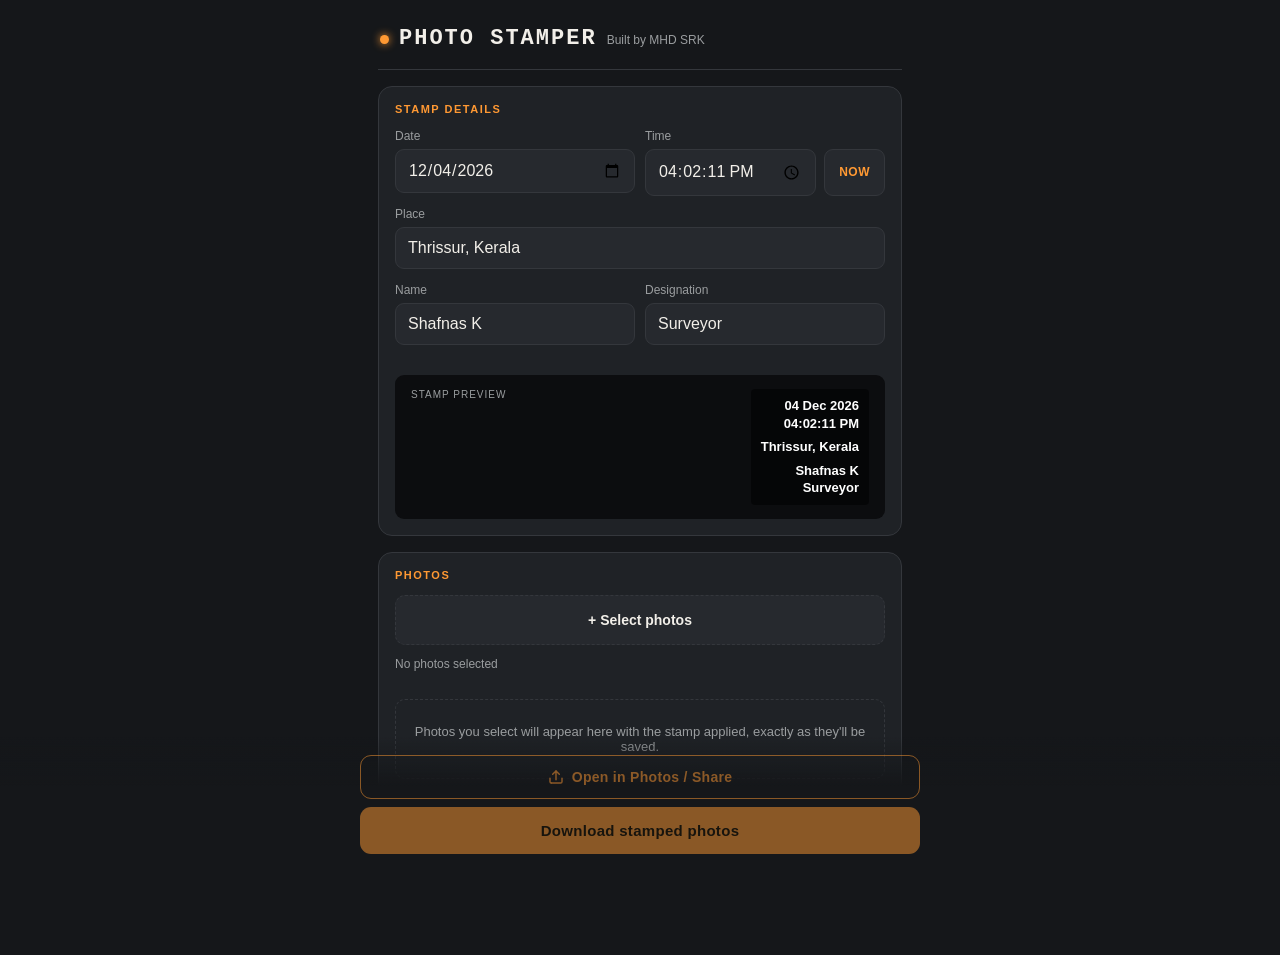
<file: index.html>
<!DOCTYPE html><html lang="en"><head>
<link rel="apple-touch-icon" href="apple-touch-icon.png">
<link rel="icon" type="image/png" sizes="192x192" href="icon-192.png">
<link rel="manifest" href="manifest.json">
<meta name="apple-mobile-web-app-capable" content="yes">
<meta name="apple-mobile-web-app-status-bar-style" content="black-translucent">
<meta name="apple-mobile-web-app-title" content="Photo Stamper">
<meta charset="UTF-8">
<meta name="viewport" content="width=device-width, initial-scale=1, viewport-fit=cover">
<meta name="theme-color" content="#15171A">
<title>PHOTO STAMPER</title>
<style>
  :root{
    --ink:#15171A;
    --panel:#1F2226;
    --panel-2:#26292E;
    --amber:#FF9933;
    --amber-dim:#C97324;
    --paper:#F2EFE9;
    --paper-dim:#9A9D9F;
    --line:#34373C;
    --danger:#D24B3C;
  }
  *{box-sizing:border-box;}
  html,body{margin:0;padding:0;}
  body{
    background:var(--ink);
    color:var(--paper);
    font-family:-apple-system,BlinkMacSystemFont,"Segoe UI",Roboto,sans-serif;
    -webkit-font-smoothing:antialiased;
    padding-bottom:96px;
  }
  .wrap{max-width:560px;margin:0 auto;padding:20px 18px 0;}

  header.appbar{
    display:flex;align-items:baseline;gap:10px;
    padding:6px 2px 18px;
    border-bottom:1px solid var(--line);
  }
  .dot{width:9px;height:9px;border-radius:50%;background:var(--amber);box-shadow:0 0 8px var(--amber);flex:none;}
  .appbar h1{
    font-family:"SF Mono","Courier New",monospace;
    font-size:22px;letter-spacing:2px;margin:0;color:var(--paper);
    font-weight:700;
  }
  .appbar span{font-size:12px;color:var(--paper-dim);}

  .card{
    background:var(--panel);
    border:1px solid var(--line);
    border-radius:14px;
    padding:16px;
    margin-top:16px;
  }
  .card h2{
    font-size:11px;text-transform:uppercase;letter-spacing:1.5px;
    color:var(--amber);margin:0 0 14px;font-weight:700;
  }

  .field{margin-bottom:14px;}
  .field:last-child{margin-bottom:0;}
  .field label{
    display:block;font-size:12px;color:var(--paper-dim);margin-bottom:6px;
  }
  .row{display:flex;gap:10px;}
  .row .field{flex:1;}

  input[type=text],input[type=date],input[type=time]{
    width:100%;
    background:var(--panel-2);
    border:1px solid var(--line);
    color:var(--paper);
    font-size:16px;
    padding:11px 12px;
    border-radius:9px;
    outline:none;
    font-family:inherit;
  }
  input:focus{border-color:var(--amber);}

  .time-row{display:flex;gap:8px;}
  .time-row input{flex:1;}
  .btn-now{
    flex:none;background:var(--panel-2);border:1px solid var(--line);
    color:var(--amber);font-size:12px;font-weight:700;letter-spacing:.5px;
    padding:0 14px;border-radius:9px;cursor:pointer;
  }

  .preview-chip{
    margin-top:16px;
    background:#0c0d0f;
    border-radius:9px;
    padding:14px 16px;
    display:flex;justify-content:flex-end;
  }
  .preview-chip .box{
    background:rgba(0,0,0,0.55);
    border-radius:4px;
    padding:8px 10px;
    text-align:right;
    line-height:1.35;
  }
  .preview-chip .box div{
    font-family:Arial,Helvetica,sans-serif;
    font-weight:700;color:#fff;font-size:13px;white-space:nowrap;
  }
  .preview-chip .gap{height:6px;}
  .preview-label{font-size:10px;color:var(--paper-dim);text-transform:uppercase;letter-spacing:1px;margin-bottom:8px;}

  .file-btn{
    display:flex;align-items:center;justify-content:center;
    background:var(--panel-2);border:1.5px dashed var(--line);
    color:var(--paper);font-size:14px;font-weight:600;
    padding:16px;border-radius:10px;cursor:pointer;text-align:center;
  }
  .file-btn:active{border-color:var(--amber);}
  input[type=file]{display:none;}

  .meta-row{
    display:flex;justify-content:space-between;align-items:center;
    margin-top:12px;font-size:12px;color:var(--paper-dim);
  }
  .meta-row button{
    background:none;border:none;color:var(--amber-dim);font-size:12px;
    text-decoration:underline;padding:0;cursor:pointer;
  }

  .grid{
    display:grid;grid-template-columns:repeat(2,1fr);gap:10px;margin-top:14px;
  }
  .thumb{
    position:relative;border-radius:10px;overflow:hidden;
    background:var(--panel-2);border:1px solid var(--line);
    aspect-ratio:1/1;
  }
  .thumb canvas{width:100%;height:100%;object-fit:contain;display:block;background:#000;}
  .thumb .spinner{
    position:absolute;inset:0;display:flex;align-items:center;justify-content:center;
    color:var(--paper-dim);font-size:11px;
  }
  .thumb .remove{
    position:absolute;top:6px;right:6px;width:24px;height:24px;border-radius:50%;
    background:rgba(0,0,0,0.7);color:#fff;border:none;font-size:14px;line-height:1;
    cursor:pointer;display:flex;align-items:center;justify-content:center;
  }
  .thumb .name{
    position:absolute;bottom:0;left:0;right:0;
    font-size:10px;color:#cfd2d4;background:linear-gradient(transparent,rgba(0,0,0,0.6));
    padding:10px 6px 4px;white-space:nowrap;overflow:hidden;text-overflow:ellipsis;
  }

  .empty{
    margin-top:14px;padding:24px 12px;text-align:center;color:var(--paper-dim);
    font-size:13px;border:1px dashed var(--line);border-radius:10px;
  }

  .bottombar{
    position:fixed;left:0;right:0;bottom:0;
    background:linear-gradient(180deg,rgba(21,23,26,0),var(--ink) 30%);
    padding:18px 18px calc(16px + env(safe-area-inset-bottom));
  }
  .bottombar-inner{max-width:560px;margin:0 auto;display:flex;flex-direction:column;gap:8px;}
  .download-btn{
    width:100%;background:var(--amber);color:#1a1200;border:none;
    font-size:15px;font-weight:700;letter-spacing:.3px;
    padding:15px;border-radius:11px;cursor:pointer;
  }
  .download-btn:disabled{opacity:.5;}
  .share-btn{
    width:100%;background:transparent;color:var(--amber);
    border:1.5px solid var(--amber);
    font-size:14px;font-weight:700;letter-spacing:.3px;
    padding:13px;border-radius:11px;cursor:pointer;
    display:none;align-items:center;justify-content:center;gap:8px;
    font-family:inherit;
  }
  .share-btn:disabled{opacity:.5;}
  .share-btn svg{width:16px;height:16px;}
  .status{
    text-align:center;font-size:12px;color:var(--paper-dim);margin-top:8px;min-height:14px;
  }
  footer{
    text-align:center;color:var(--paper-dim);font-size:11px;
    padding:22px 10px 6px;line-height:1.6;
  }
</style>
</head>
<body>
<div class="wrap">

  <header class="appbar">
    <span class="dot"></span>
    <h1>PHOTO STAMPER</h1>
    <span>Built by MHD SRK</span>
  </header>

  <section class="card">
    <h2>Stamp details</h2>

    <div class="row">
      <div class="field">
        <label for="dateInput">Date</label>
        <input type="date" id="dateInput">
      </div>
      <div class="field">
        <label for="timeInput">Time</label>
        <div class="time-row">
          <input type="time" id="timeInput" step="1">
          <button type="button" class="btn-now" id="nowBtn">NOW</button>
        </div>
      </div>
    </div>

    <div class="field">
      <label for="placeInput">Place</label>
      <input type="text" id="placeInput" placeholder="e.g. Thrissur, Kerala">
    </div>

    <div class="row">
      <div class="field">
        <label for="nameInput">Name</label>
        <input type="text" id="nameInput" placeholder="e.g. Shafnas K">
      </div>
      <div class="field">
        <label for="designationInput">Designation</label>
        <input type="text" id="designationInput" placeholder="e.g. Surveyor">
      </div>
    </div>

    <div class="preview-chip"><div style="flex:1"><div class="preview-label">Stamp preview</div></div><div class="box"><div>19 Jun 2026</div><div>11:59:18 PM</div><div class="gap"></div><div>Thrissur, Kerala</div><div class="gap"></div><div>Muhammed Sharookh</div><div>Managing Director</div></div></div>
  </section>

  <section class="card">
    <h2>Photos</h2>
    <label class="file-btn" for="fileInput">+ Select photos</label>
    <input type="file" id="fileInput" accept="image/*" multiple="">
    <div class="meta-row">
      <span id="countLabel">No photos selected</span>
      <button type="button" id="clearBtn" style="display:none;">Clear all</button>
    </div>
    <div id="grid" class="grid"></div>
    <div id="emptyState" class="empty" style="display: block;">Photos you select will appear here with the stamp applied, exactly as they'll be saved.</div>
  </section>

  <footer>Stamping happens entirely on your phone — photos are never uploaded anywhere. Original files in your gallery are never modified.</footer>
</div>

<div class="bottombar">
  <div class="bottombar-inner">
    <button class="share-btn" id="shareBtn" disabled="" style="display: flex;">
      <svg viewBox="0 0 24 24" fill="none" stroke="currentColor" stroke-width="2.2" stroke-linecap="round" stroke-linejoin="round"><path d="M12 3v13"></path><path d="M7 8l5-5 5 5"></path><path d="M5 21h14a2 2 0 0 0 2-2v-5"></path><path d="M3 14v5a2 2 0 0 0 2 2"></path></svg>
      Open in Photos / Share
    </button>
    <button class="download-btn" id="downloadBtn" disabled="">Download stamped photos</button>
    <div class="status" id="statusEl"></div>
  </div>
</div>

<script>
(function(){
  const dateInput = document.getElementById('dateInput');
  const timeInput = document.getElementById('timeInput');
  const placeInput = document.getElementById('placeInput');
  const nameInput = document.getElementById('nameInput');
  const designationInput = document.getElementById('designationInput');
  const nowBtn = document.getElementById('nowBtn');
  const fileInput = document.getElementById('fileInput');
  const grid = document.getElementById('grid');
  const emptyState = document.getElementById('emptyState');
  const countLabel = document.getElementById('countLabel');
  const clearBtn = document.getElementById('clearBtn');
  const downloadBtn = document.getElementById('downloadBtn');
  const shareBtn = document.getElementById('shareBtn');
  const statusEl = document.getElementById('statusEl');
  const previewChip = document.querySelector('.preview-chip');

  let entries = []; // {id, file, url, img, canvasEl, wrapEl}

  function pad(n){ return String(n).padStart(2,'0'); }

  function setNow(){
    const now = new Date();
    dateInput.value = `${now.getFullYear()}-${pad(now.getMonth()+1)}-${pad(now.getDate())}`;
    timeInput.value = `${pad(now.getHours())}:${pad(now.getMinutes())}:${pad(now.getSeconds())}`;
    redrawAll();
  }
  nowBtn.addEventListener('click', setNow);

  // ---- formatting ----
  const MONTHS = ['Jan','Feb','Mar','Apr','May','Jun','Jul','Aug','Sep','Oct','Nov','Dec'];

  function formatDateDisplay(v){
    if(!v) return '';
    const [y,m,d] = v.split('-').map(Number);
    if(!y||!m||!d) return '';
    return `${pad(d)} ${MONTHS[m-1]} ${y}`;
  }
  function formatTimeDisplay(v){
    if(!v) return '';
    const parts = v.split(':').map(Number);
    let h = parts[0], mi = parts[1] || 0, s = parts[2] || 0;
    const ampm = h >= 12 ? 'PM' : 'AM';
    let h12 = h % 12; if(h12 === 0) h12 = 12;
    return `${pad(h12)}:${pad(mi)}:${pad(s)} ${ampm}`;
  }

  function getStampGroups(){
    const dateStr = formatDateDisplay(dateInput.value);
    const timeStr = formatTimeDisplay(timeInput.value);
    const place = placeInput.value.trim();
    const name = nameInput.value.trim();
    const designation = designationInput.value.trim();

    const groups = [];
    const g1 = [dateStr, timeStr].filter(Boolean);
    if(g1.length) groups.push(g1);
    if(place) groups.push([place]);
    const g3 = [name, designation].filter(Boolean);
    if(g3.length) groups.push(g3);
    return groups;
  }

  // ---- canvas stamping ----
  function roundRectPath(ctx,x,y,w,h,r){
    ctx.beginPath();
    ctx.moveTo(x+r,y);
    ctx.arcTo(x+w,y,x+w,y+h,r);
    ctx.arcTo(x+w,y+h,x,y+h,r);
    ctx.arcTo(x,y+h,x,y,r);
    ctx.arcTo(x,y,x+w,y,r);
    ctx.closePath();
  }

  function drawStamp(ctx, w, h, groups){
    if(!groups.length) return;
    const fontSize = Math.max(12, Math.round(w/42));
    ctx.font = `bold ${fontSize}px Arial, Helvetica, sans-serif`;
    const lineHeight = Math.round(fontSize*1.35);
    const groupGap = Math.round(fontSize*0.55);
    const padding = Math.round(fontSize*0.75);
    const margin = Math.max(8, Math.round(w*0.025));

    let maxTextWidth = 0;
    let totalLines = 0;
    groups.forEach(g => g.forEach(line => {
      const mw = ctx.measureText(line).width;
      if(mw > maxTextWidth) maxTextWidth = mw;
      totalLines++;
    }));

    const boxHeight = padding*2 + totalLines*lineHeight + (groups.length-1)*groupGap;
    const boxWidth = Math.min(w - margin*2, maxTextWidth + padding*2);
    let boxX = w - boxWidth - margin;
    let boxY = h - boxHeight - margin;
    if(boxX < margin) boxX = margin;
    if(boxY < margin) boxY = margin;

    ctx.fillStyle = 'rgba(0,0,0,0.55)';
    roundRectPath(ctx, boxX, boxY, boxWidth, boxHeight, Math.max(3, Math.round(fontSize*0.25)));
    ctx.fill();

    ctx.fillStyle = '#ffffff';
    ctx.textAlign = 'right';
    ctx.textBaseline = 'top';
    const textRightX = boxX + boxWidth - padding;
    let curY = boxY + padding;
    groups.forEach((g, gi) => {
      g.forEach(line => { ctx.fillText(line, textRightX, curY); curY += lineHeight; });
      if(gi < groups.length - 1) curY += groupGap;
    });
  }

  // ---- live "stamp preview" chip (before any photo is selected) ----
  function renderPreviewChip(){
    const groups = getStampGroups();
    let html = '<div style="flex:1"><div class="preview-label">Stamp preview</div></div>';
    if(groups.length){
      html += '<div class="box">';
      groups.forEach((g, gi) => {
        g.forEach(line => { html += `<div>${escapeHtml(line)}</div>`; });
        if(gi < groups.length - 1) html += '<div class="gap"></div>';
      });
      html += '</div>';
    }
    previewChip.innerHTML = html;
  }
  function escapeHtml(s){
    return s.replace(/[&<>"']/g, c => ({'&':'&amp;','<':'&lt;','>':'&gt;','"':'&quot;',"'":'&#39;'}[c]));
  }

  // ---- thumbnails ----
  function loadImage(url){
    return new Promise((resolve, reject) => {
      const img = new Image();
      img.onload = () => resolve(img);
      img.onerror = reject;
      img.src = url;
    });
  }

  function drawPreviewFor(entry){
    if(!entry.img || !entry.canvasEl) return;
    const maxW = 480;
    const scale = Math.min(1, maxW / entry.img.naturalWidth);
    const w = Math.max(1, Math.round(entry.img.naturalWidth * scale));
    const h = Math.max(1, Math.round(entry.img.naturalHeight * scale));
    entry.canvasEl.width = w;
    entry.canvasEl.height = h;
    const ctx = entry.canvasEl.getContext('2d');
    ctx.drawImage(entry.img, 0, 0, w, h);
    drawStamp(ctx, w, h, getStampGroups());
  }

  function redrawAll(){
    renderPreviewChip();
    entries.forEach(drawPreviewFor);
  }

  [dateInput, timeInput, placeInput, nameInput, designationInput].forEach(el => {
    el.addEventListener('input', redrawAll);
  });
  renderPreviewChip();

  // ---- web share support detection ----
  const shareFilesSupported = (() => {
    try{
      if(!('canShare' in navigator) || !('share' in navigator)) return false;
      const probe = new File([new Blob([''], {type:'image/jpeg'})], 'probe.jpg', {type:'image/jpeg'});
      return navigator.canShare({ files: [probe] });
    }catch(_){ return false; }
  })();
  if(shareFilesSupported){
    shareBtn.style.display = 'flex';
  }

  function updateMeta(){
    countLabel.textContent = entries.length
      ? `${entries.length} photo${entries.length > 1 ? 's' : ''} selected`
      : 'No photos selected';
    clearBtn.style.display = entries.length ? 'inline' : 'none';
    emptyState.style.display = entries.length ? 'none' : 'block';
    const allLoaded = entries.length && entries.every(e => e.img);
    downloadBtn.disabled = !allLoaded;
    shareBtn.disabled = !allLoaded;
  }

  function buildThumb(entry){
    const wrap = document.createElement('div');
    wrap.className = 'thumb';

    const canvas = document.createElement('canvas');
    wrap.appendChild(canvas);
    entry.canvasEl = canvas;

    const spinner = document.createElement('div');
    spinner.className = 'spinner';
    spinner.textContent = 'Loading…';
    wrap.appendChild(spinner);
    entry.spinnerEl = spinner;

    const removeBtn = document.createElement('button');
    removeBtn.className = 'remove';
    removeBtn.textContent = '✕';
    removeBtn.addEventListener('click', () => removeEntry(entry.id));
    wrap.appendChild(removeBtn);

    const nameTag = document.createElement('div');
    nameTag.className = 'name';
    nameTag.textContent = entry.file.name;
    wrap.appendChild(nameTag);

    entry.wrapEl = wrap;
    grid.appendChild(wrap);
  }

  function removeEntry(id){
    const idx = entries.findIndex(e => e.id === id);
    if(idx === -1) return;
    URL.revokeObjectURL(entries[idx].url);
    entries[idx].wrapEl.remove();
    entries.splice(idx, 1);
    updateMeta();
  }

  clearBtn.addEventListener('click', () => {
    entries.forEach(e => URL.revokeObjectURL(e.url));
    entries = [];
    grid.innerHTML = '';
    updateMeta();
    statusEl.textContent = '';
  });

  async function handleFiles(fileList){
    const files = Array.from(fileList).filter(f => f.type.startsWith('image/'));
    const newEntries = files.map(file => ({
      id: 'f' + Date.now() + Math.random().toString(36).slice(2),
      file,
      url: URL.createObjectURL(file),
      img: null
    }));
    newEntries.forEach(e => { entries.push(e); buildThumb(e); });
    updateMeta();

    for(const entry of newEntries){
      try{
        entry.img = await loadImage(entry.url);
        if(entry.spinnerEl) entry.spinnerEl.remove();
        drawPreviewFor(entry);
      }catch(err){
        if(entry.spinnerEl) entry.spinnerEl.textContent = 'Failed to load';
      }
      updateMeta();
    }
  }

  fileInput.addEventListener('change', (e) => {
    if(e.target.files && e.target.files.length) handleFiles(e.target.files);
    fileInput.value = '';
  });

  // ---- export ----
  function stampedName(originalName){
    const dot = originalName.lastIndexOf('.');
    const base = dot === -1 ? originalName : originalName.slice(0, dot);
    return base + '_stamped.jpg';
  }

  function exportEntry(entry){
    const w = entry.img.naturalWidth, h = entry.img.naturalHeight;
    const canvas = document.createElement('canvas');
    canvas.width = w; canvas.height = h;
    const ctx = canvas.getContext('2d');
    // White background so transparent PNGs become valid JPEGs
    ctx.fillStyle = '#ffffff';
    ctx.fillRect(0, 0, w, h);
    ctx.drawImage(entry.img, 0, 0, w, h);
    drawStamp(ctx, w, h, getStampGroups());
    return new Promise(resolve => canvas.toBlob(b => resolve(b), 'image/jpeg', 0.95));
  }

  function triggerDownload(blob, filename){
    const url = URL.createObjectURL(blob);
    const a = document.createElement('a');
    a.href = url; a.download = filename;
    document.body.appendChild(a);
    a.click();
    document.body.removeChild(a);
    setTimeout(() => URL.revokeObjectURL(url), 4000);
  }

  function delay(ms){ return new Promise(r => setTimeout(r, ms)); }

  downloadBtn.addEventListener('click', async () => {
    const ready = entries.filter(e => e.img);
    if(!ready.length) return;
    downloadBtn.disabled = true;
    shareBtn.disabled = true;
    try{
      for(let i = 0; i < ready.length; i++){
        statusEl.textContent = `Saving ${i+1} of ${ready.length}…`;
        const blob = await exportEntry(ready[i]);
        triggerDownload(blob, stampedName(ready[i].file.name));
        // small gap so the browser handles each download separately
        if(i < ready.length - 1) await delay(350);
      }
      statusEl.textContent = `Done — ${ready.length} photo${ready.length > 1 ? 's' : ''} saved to your gallery.`;
    }catch(err){
      console.error(err);
      statusEl.textContent = 'Something went wrong while stamping. Please try again.';
    } finally {
      updateMeta();
    }
  });

  shareBtn.addEventListener('click', async () => {
    const ready = entries.filter(e => e.img);
    if(!ready.length) return;
    downloadBtn.disabled = true;
    shareBtn.disabled = true;
    try{
      const files = [];
      for(let i = 0; i < ready.length; i++){
        statusEl.textContent = `Preparing ${i+1} of ${ready.length}…`;
        const blob = await exportEntry(ready[i]);
        files.push(new File([blob], stampedName(ready[i].file.name), { type: 'image/jpeg' }));
      }
      if(!navigator.canShare || !navigator.canShare({ files })){
        statusEl.textContent = 'Sharing not supported on this device. Use Download instead.';
        return;
      }
      statusEl.textContent = 'Opening share sheet…';
      await navigator.share({
        files,
        title: 'Stamped photos',
        text: 'Stamped field photos'
      });
      statusEl.textContent = `Shared ${ready.length} photo${ready.length > 1 ? 's' : ''}.`;
    }catch(err){
      if(err && err.name === 'AbortError'){
        statusEl.textContent = '';
      } else {
        console.error(err);
        statusEl.textContent = 'Could not open share sheet. Please try Download.';
      }
    } finally {
      updateMeta();
    }
  });

  // ---- defaults ----
  placeInput.value = 'Thrissur, Kerala';
  nameInput.value = 'Shafnas K';
  designationInput.value = 'Surveyor';
  setNow();

  updateMeta();
})();
</script>
<script defer="" src="https://static.cloudflareinsights.com/beacon.min.js/v833ccba57c9e4d2798f2e76cebdd09a11778172276447" integrity="sha512-57MDmcccJXYtNnH+ZiBwzC4jb2rvgVCEokYN+L/nLlmO8rfYT/gIpW2A569iJ/3b+0UEasghjuZH/ma3wIs/EQ==" data-cf-beacon="{&quot;version&quot;:&quot;2024.11.0&quot;,&quot;token&quot;:&quot;7f7b0fd8732c4326aae4b9d58d5c514a&quot;,&quot;server_timing&quot;:{&quot;name&quot;:{&quot;cfCacheStatus&quot;:true,&quot;cfEdge&quot;:true,&quot;cfExtPri&quot;:true,&quot;cfL4&quot;:true,&quot;cfOrigin&quot;:true,&quot;cfSpeedBrain&quot;:true},&quot;location_startswith&quot;:null}}" crossorigin="anonymous"></script>


</body></html>
</file>
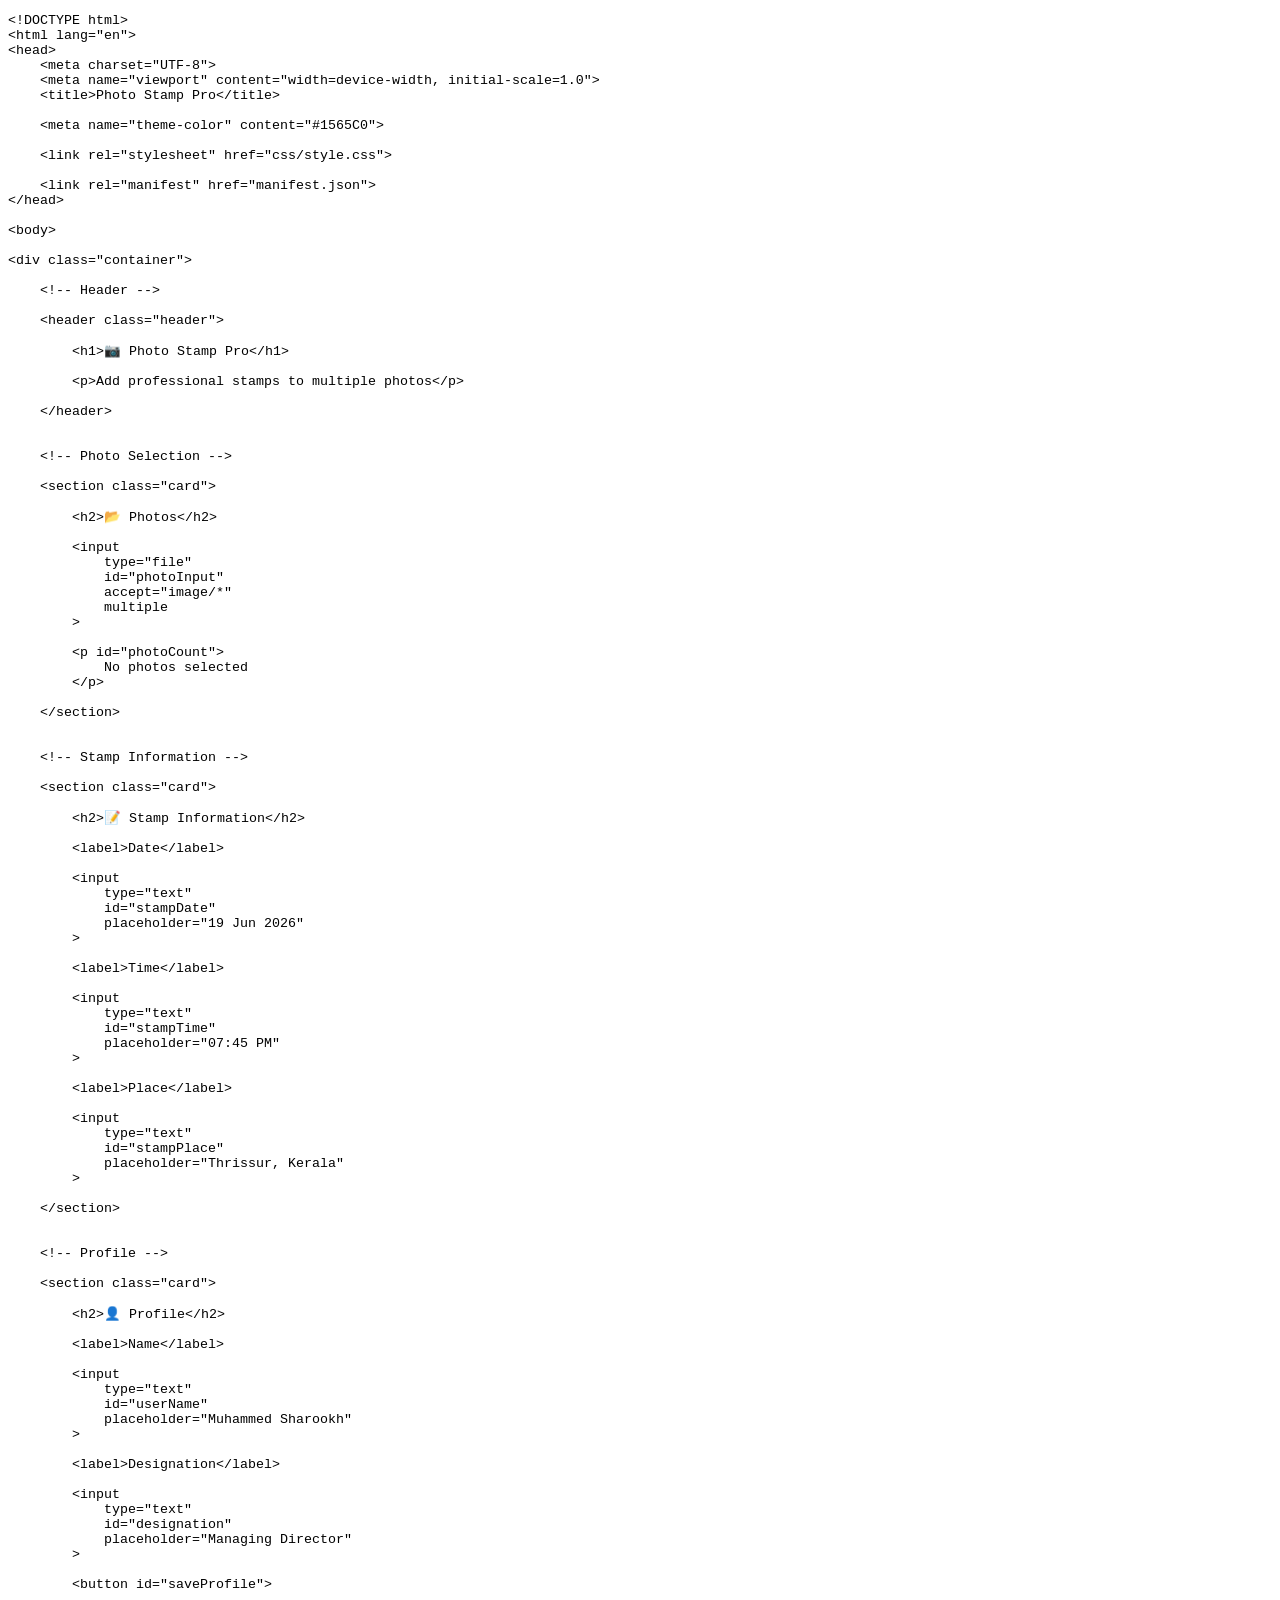
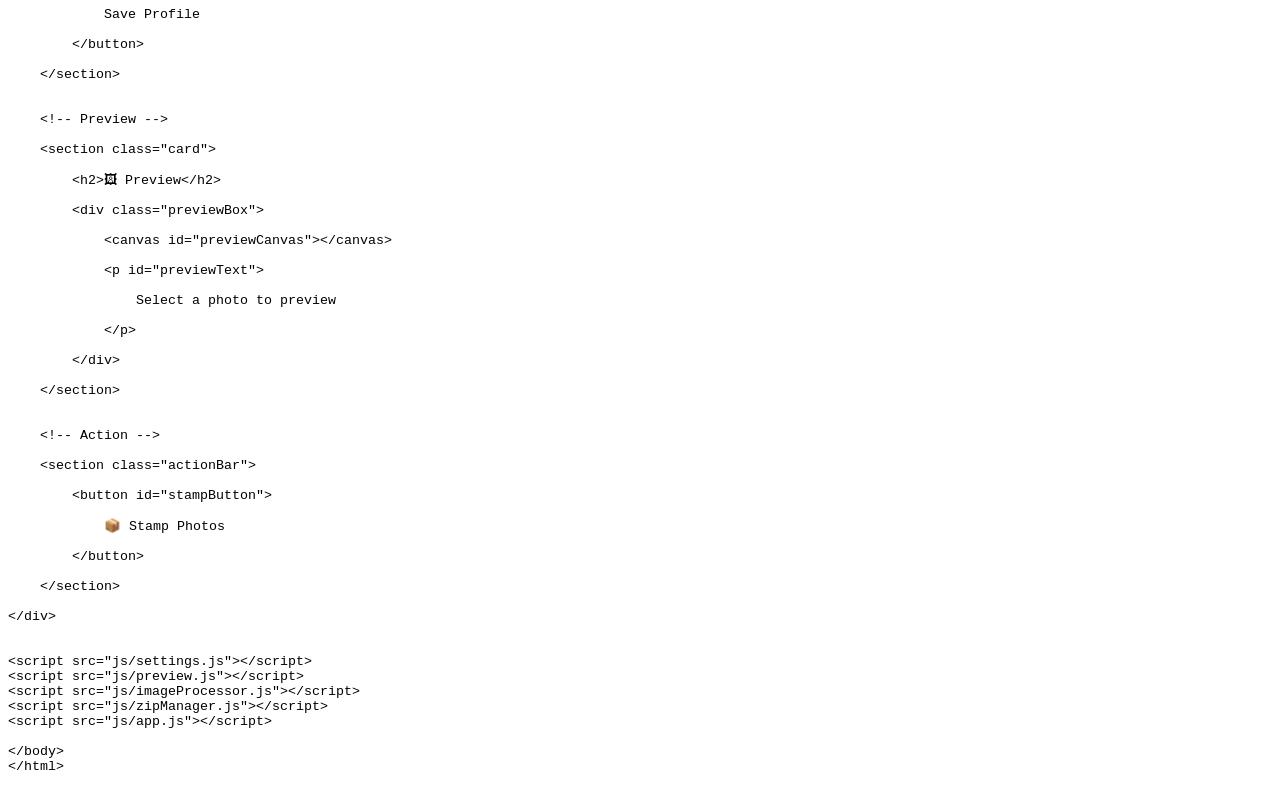
<file: index.html.html>
<!DOCTYPE html>
<html>
<head>
	<meta http-equiv="content-type" content="text/html; charset=utf-8"/>
	<title></title>
	<meta name="generator" content="LibreOffice 26.2.3.2 (Linux)"/>
	<meta name="created" content="00:00:00"/>
	<meta name="changed" content="00:00:00"/>
	<style type="text/css">
		@page { size: 8.27in 11.69in; margin: 0.79in }
		p { margin-bottom: 0.1in; line-height: 115%; background: transparent }
		pre { font-size: 10pt; font-family: "Liberation Mono", monospace; background: transparent }
	</style>
</head>
<body lang="en-US" link="#000080" vlink="#800000" dir="ltr"><pre>&lt;!DOCTYPE html&gt;
&lt;html lang=&quot;en&quot;&gt;
&lt;head&gt;
    &lt;meta charset=&quot;UTF-8&quot;&gt;
    &lt;meta name=&quot;viewport&quot; content=&quot;width=device-width, initial-scale=1.0&quot;&gt;
    &lt;title&gt;Photo Stamp Pro&lt;/title&gt;

    &lt;meta name=&quot;theme-color&quot; content=&quot;#1565C0&quot;&gt;

    &lt;link rel=&quot;stylesheet&quot; href=&quot;css/style.css&quot;&gt;

    &lt;link rel=&quot;manifest&quot; href=&quot;manifest.json&quot;&gt;
&lt;/head&gt;

&lt;body&gt;

&lt;div class=&quot;container&quot;&gt;

    &lt;!-- Header --&gt;

    &lt;header class=&quot;header&quot;&gt;

        &lt;h1&gt;📷 Photo Stamp Pro&lt;/h1&gt;

        &lt;p&gt;Add professional stamps to multiple photos&lt;/p&gt;

    &lt;/header&gt;


    &lt;!-- Photo Selection --&gt;

    &lt;section class=&quot;card&quot;&gt;

        &lt;h2&gt;📂 Photos&lt;/h2&gt;

        &lt;input
            type=&quot;file&quot;
            id=&quot;photoInput&quot;
            accept=&quot;image/*&quot;
            multiple
        &gt;

        &lt;p id=&quot;photoCount&quot;&gt;
            No photos selected
        &lt;/p&gt;

    &lt;/section&gt;


    &lt;!-- Stamp Information --&gt;

    &lt;section class=&quot;card&quot;&gt;

        &lt;h2&gt;📝 Stamp Information&lt;/h2&gt;

        &lt;label&gt;Date&lt;/label&gt;

        &lt;input
            type=&quot;text&quot;
            id=&quot;stampDate&quot;
            placeholder=&quot;19 Jun 2026&quot;
        &gt;

        &lt;label&gt;Time&lt;/label&gt;

        &lt;input
            type=&quot;text&quot;
            id=&quot;stampTime&quot;
            placeholder=&quot;07:45 PM&quot;
        &gt;

        &lt;label&gt;Place&lt;/label&gt;

        &lt;input
            type=&quot;text&quot;
            id=&quot;stampPlace&quot;
            placeholder=&quot;Thrissur, Kerala&quot;
        &gt;

    &lt;/section&gt;


    &lt;!-- Profile --&gt;

    &lt;section class=&quot;card&quot;&gt;

        &lt;h2&gt;👤 Profile&lt;/h2&gt;

        &lt;label&gt;Name&lt;/label&gt;

        &lt;input
            type=&quot;text&quot;
            id=&quot;userName&quot;
            placeholder=&quot;Muhammed Sharookh&quot;
        &gt;

        &lt;label&gt;Designation&lt;/label&gt;

        &lt;input
            type=&quot;text&quot;
            id=&quot;designation&quot;
            placeholder=&quot;Managing Director&quot;
        &gt;

        &lt;button id=&quot;saveProfile&quot;&gt;

            Save Profile

        &lt;/button&gt;

    &lt;/section&gt;


    &lt;!-- Preview --&gt;

    &lt;section class=&quot;card&quot;&gt;

        &lt;h2&gt;🖼 Preview&lt;/h2&gt;

        &lt;div class=&quot;previewBox&quot;&gt;

            &lt;canvas id=&quot;previewCanvas&quot;&gt;&lt;/canvas&gt;

            &lt;p id=&quot;previewText&quot;&gt;

                Select a photo to preview

            &lt;/p&gt;

        &lt;/div&gt;

    &lt;/section&gt;


    &lt;!-- Action --&gt;

    &lt;section class=&quot;actionBar&quot;&gt;

        &lt;button id=&quot;stampButton&quot;&gt;

            📦 Stamp Photos

        &lt;/button&gt;

    &lt;/section&gt;

&lt;/div&gt;


&lt;script src=&quot;js/settings.js&quot;&gt;&lt;/script&gt;
&lt;script src=&quot;js/preview.js&quot;&gt;&lt;/script&gt;
&lt;script src=&quot;js/imageProcessor.js&quot;&gt;&lt;/script&gt;
&lt;script src=&quot;js/zipManager.js&quot;&gt;&lt;/script&gt;
&lt;script src=&quot;js/app.js&quot;&gt;&lt;/script&gt;

&lt;/body&gt;
&lt;/html&gt;</pre>
</body>
</html>
</file>
